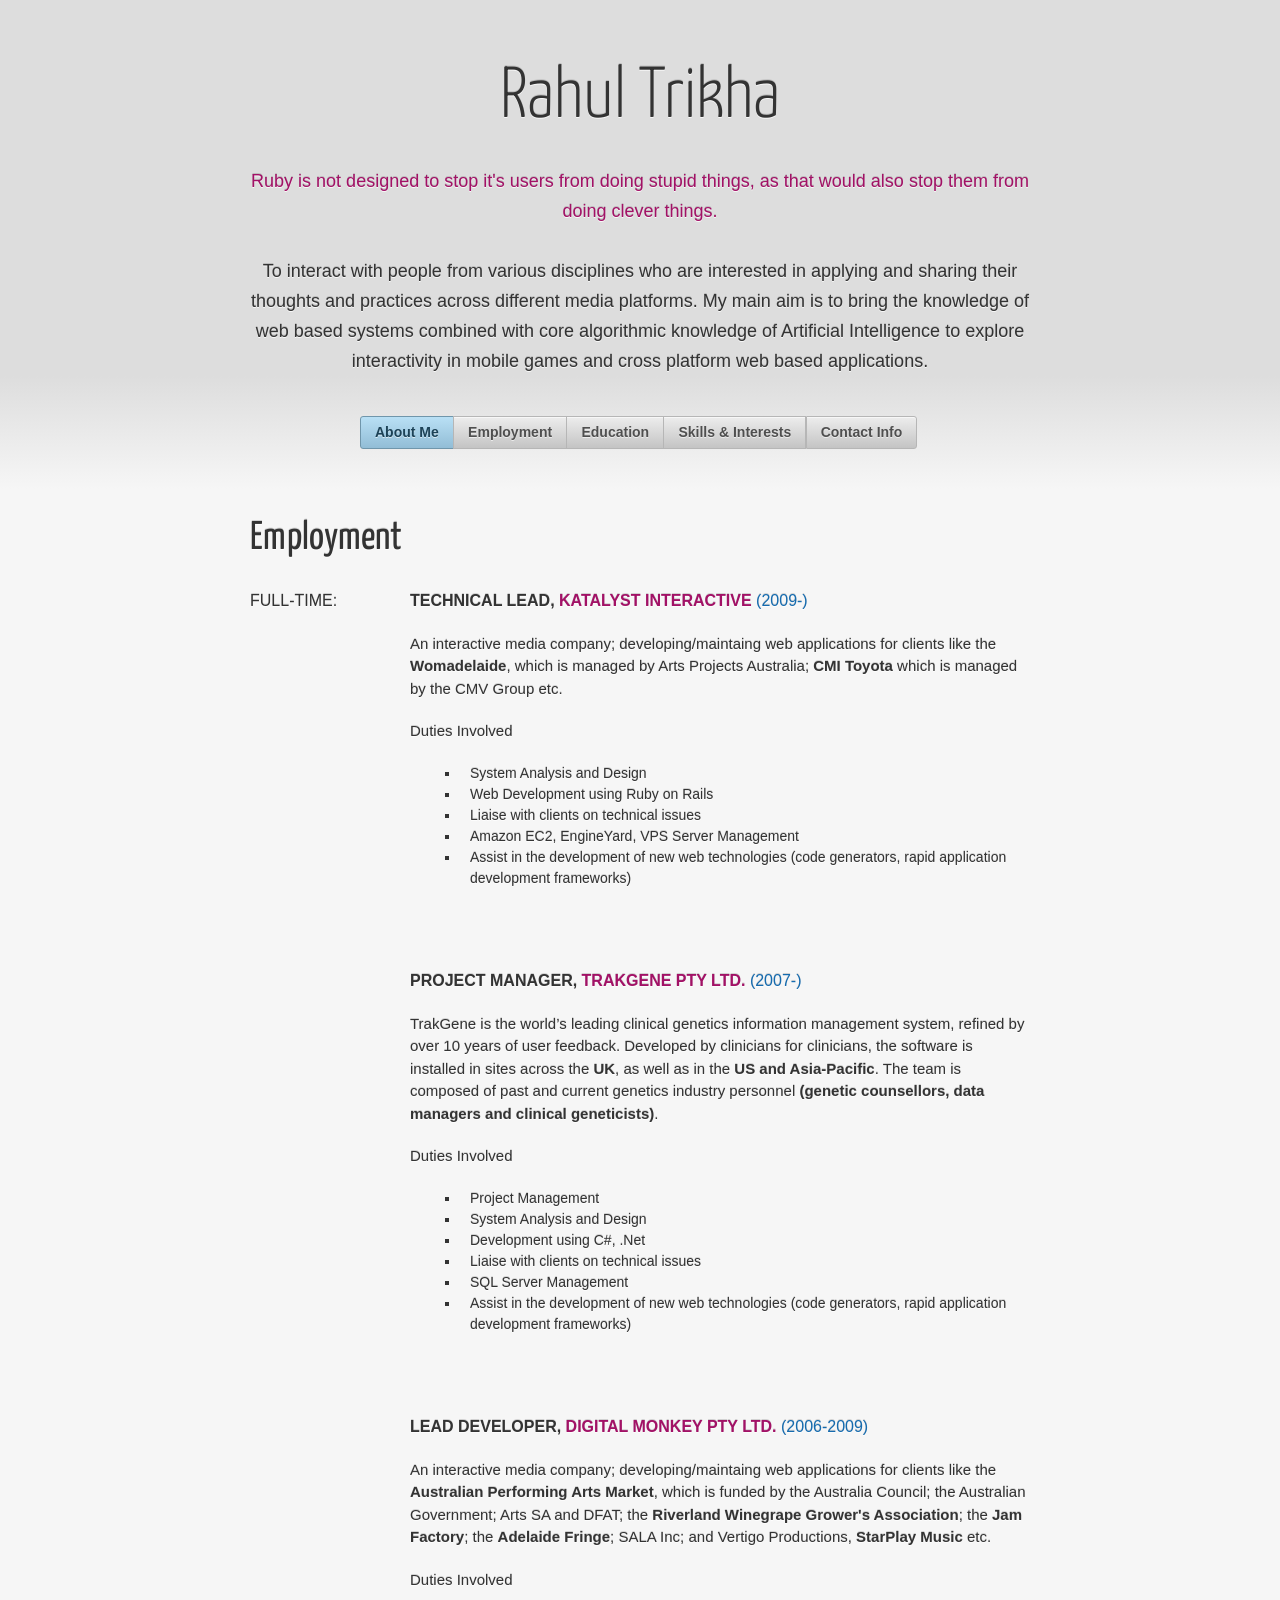
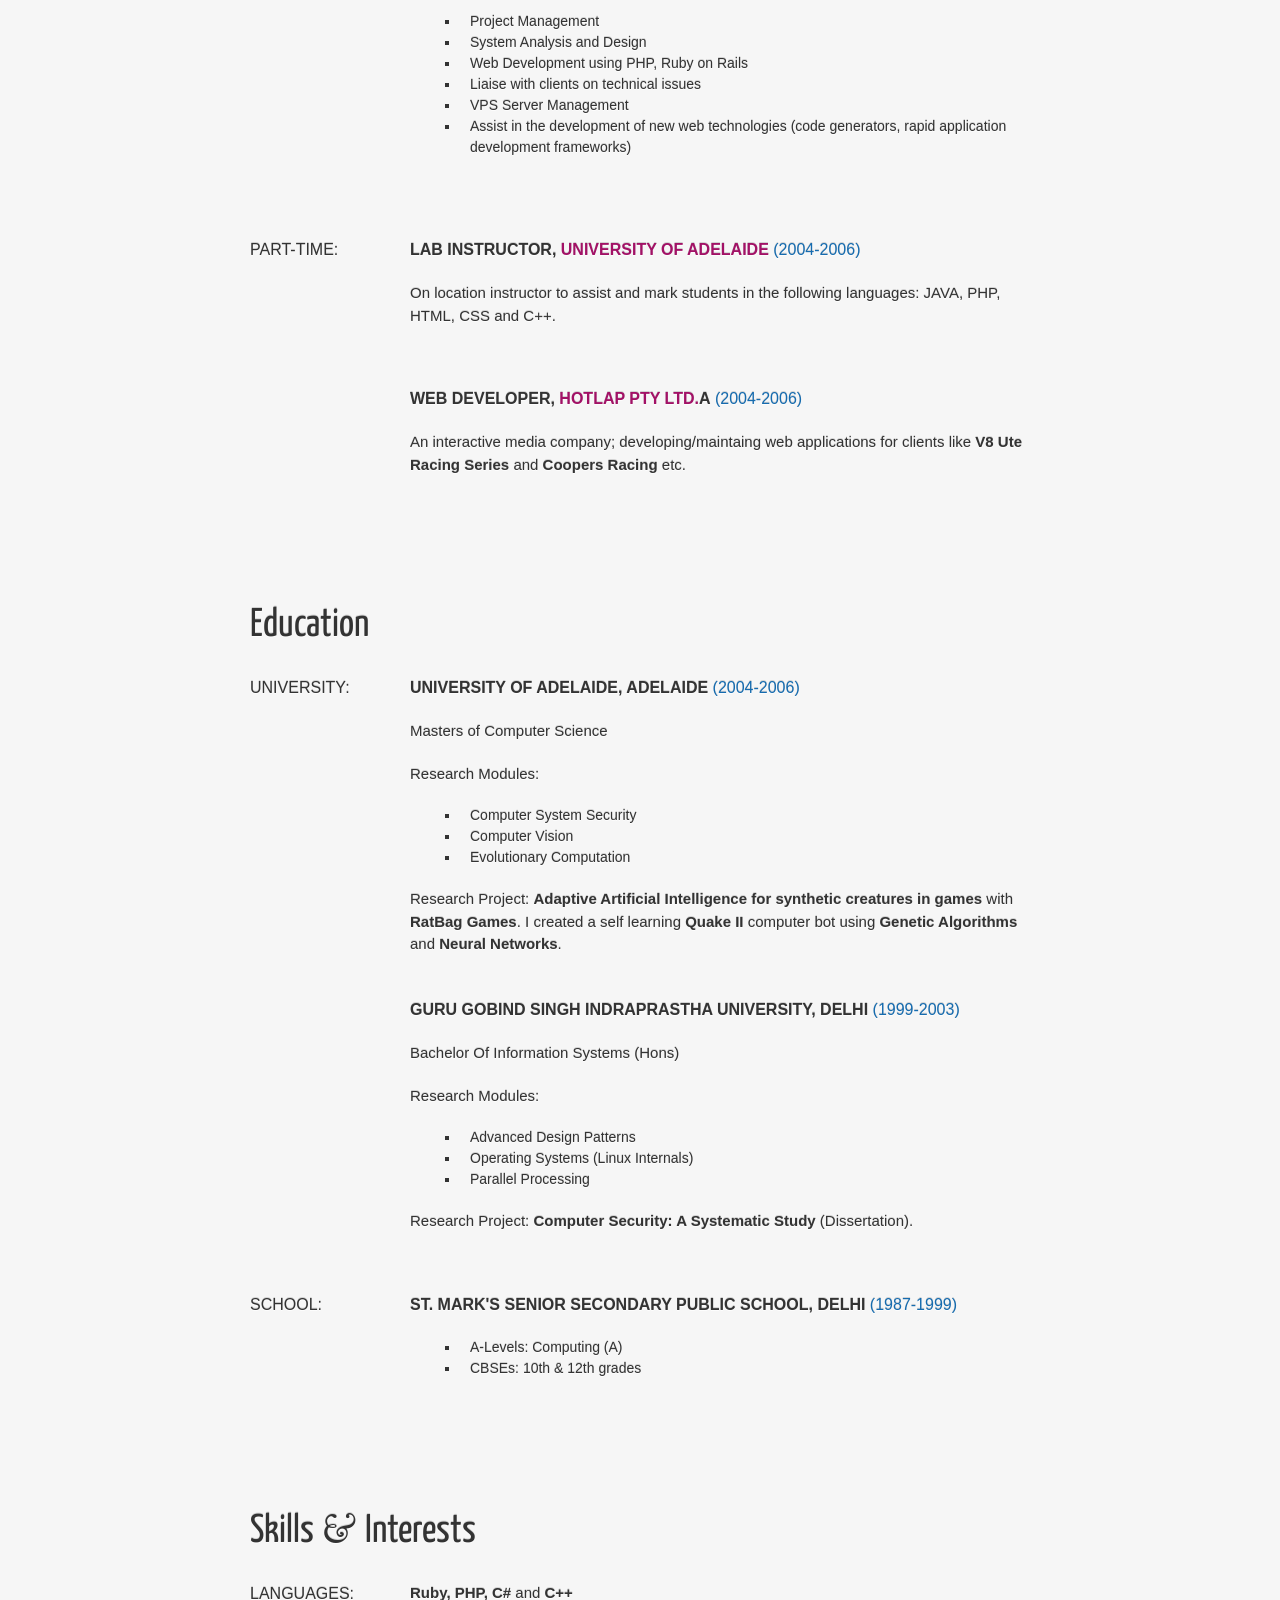
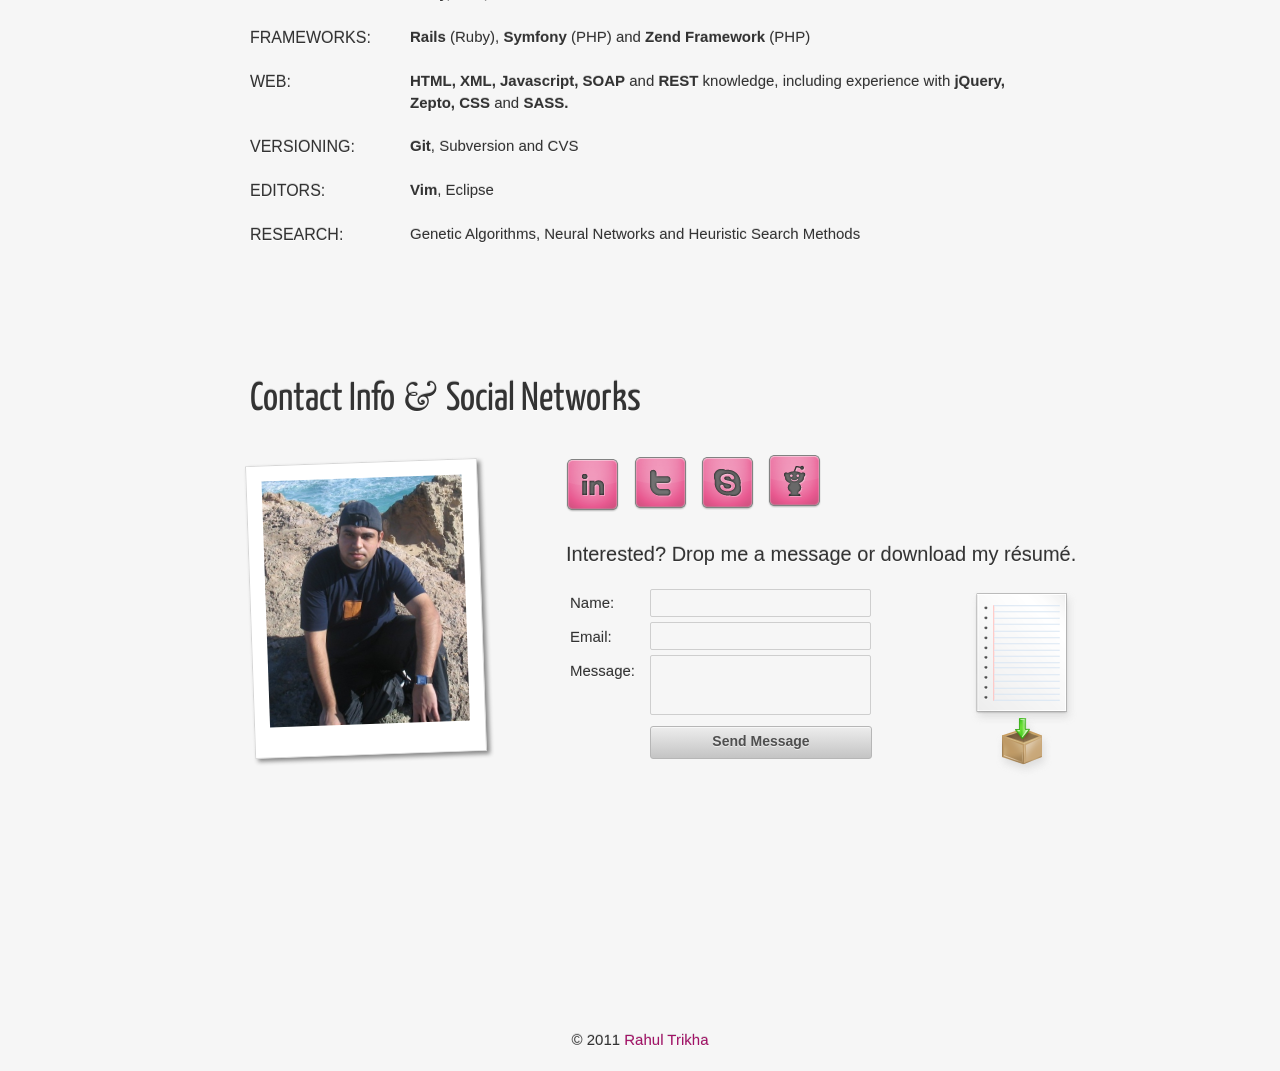
<file: index.html>
<!DOCTYPE html>
<html lang="en">
<head>
  <meta http-equiv="content-type" content="text/html; charset=utf-8" />
  <title>Rahul Trikha &mdash; Curriculum Vitae</title>
  <link rel="icon" type="image/png" href="img/favicon.png" />

  <!-- Start Style Sheets -->
  <link rel="stylesheet" href="css/reset.css" />
  <link rel="stylesheet" href="css/text.css" />
  <link rel="stylesheet" href="css/960.css" />
  <link rel="stylesheet" href="css/style.css" />
  <link rel="stylesheet" href="css/print.css" type="text/css" media="print" />
  <link rel="stylesheet" href="css/Aristo/jquery-ui-1.8.7.custom.css" /> <!-- jQuery UI Aristo buttons -->
  <link  href="http://fonts.googleapis.com/css?family=Yanone+Kaffeesatz:200,300,400,700" rel="stylesheet" type="text/css" > <!-- Headline Font -->
  <link href='http://fonts.googleapis.com/css?family=Goudy+Bookletter+1911' rel='stylesheet' type='text/css'> <!-- Fancy Ampersand. Not necessary -->
  <!-- End Style Sheets -->

  <!-- Start Scripts -->
  <script src="js/jquery-1.3.1.min.js" type="text/javascript" charset="utf-8"></script> <!-- Core jQuery Library -->
  <script src="js/jquery-ui-1.8.11.custom.min.js" type="text/javascript" charset="utf-8"></script> <!-- jQuery UI -->
  <script src="js/jquery.scrollTo-1.4.2-min.js" type="text/javascript"></script> <!-- Smooth Scrolling Script -->
  <script src="js/plugins.js" type="text/javascript"></script> <!-- jQuery Functions -->
  <script src="js/jquery.form.js" type="text/javascript"></script> <!-- Script for contact form -->
  <script src="js/jquery.nav.js" type="text/javascript"></script> <!-- One Page Navigation Script -->
  <script src="js/jquery.qtip-1.0.0-rc3.min.js" type="text/javascript" ></script> <!-- Nice tooltips -->
  <!-- End Scripts -->

  <!-- Start Google Analytics -->
  <script type="text/javascript">

    var _gaq = _gaq || [];
    _gaq.push(['_setAccount', 'UA-20777276-1']);
    _gaq.push(['_trackPageview']);

    (function() {
      var ga = document.createElement('script'); ga.type = 'text/javascript'; ga.async = true;
      ga.src = ('https:' == document.location.protocol ? 'https://ssl' : 'http://www') + '.google-analytics.com/ga.js';
      var s = document.getElementsByTagName('script')[0]; s.parentNode.insertBefore(ga, s);
    })();

  </script>
  <!-- End Google Analytics -->

</head>

<body>
  <!-- Start Header Container -->
  <div id="home" class="sticky">

    <!-- Start 960 Grid -->
    <div class="container_12">

      <div class="grid_12">
        <h1 id="headline">Rahul Trikha</h1>
      </div>
      <div class="clear"></div>

      <div class="grid_10 prefix_1 suffix_1">
        <p class="subheadline purple">Ruby is not designed to stop it's users from doing stupid things, as that would also stop them from doing clever things.</p>
        <p class="intro">To interact with people from various disciplines who are interested in applying and sharing their thoughts and practices across different media platforms. My main aim is to bring the knowledge of web based systems combined with core algorithmic knowledge of Artificial Intelligence to explore interactivity in mobile games and cross platform web based applications.</p>
      </div>
      <div class="clear"></div>

    </div>
    <!-- End 960 Grid -->

    <!-- Start Sticky Navigation -->
    <div class="wrapper">
      <div class="navigation">
        <div class="radio">
          <input type="radio" id="radio1" name="radio" />
          <label for="radio1"><a class="internal_links" href="#home"></a>About Me</label>

          <input type="radio" id="radio2" name="radio" />
          <label for="radio2"><a class="internal_links" href="#employment"></a>Employment</label>

          <input type="radio" id="radio3" name="radio" />
          <label for="radio3"><a class="internal_links" href="#education"></a>Education</label>

          <input type="radio" id="radio4" name="radio" />
          <label for="radio4"><a  class="internal_links" href="#skills"></a>Skills &amp; Interests</label>

          <input type="radio" id="radio5" name="radio" />
          <label for="radio5" class="ui-corner-right"><a  class="internal_links" href="#contact"></a>Contact Info</label>
        </div>
      </div>
    </div>
    <div class="clear"></div>
    <!-- End Sticky Navigation -->

  </div>
  <!-- End Header Container -->

  <!-- Start Content. Everything below this will scroll as normal. -->
  <div class="container_12 slidey">

    <div class="employment">

      <!-- Start Employment History -->
      <div class="prefix_1 grid_11"><h2 id="employment">Employment</h2></div>
      <div class="clear"></div>

      <!-- Start Full-Time Employment -->
      <div class="prefix_1 grid_2">
        <h3 class="section-title">Full-Time:</h3>
      </div>
      <div class="grid_8 suffix_1">
        <h4>Technical Lead, <a href="http://katalyst.com.au/" target="_blank">Katalyst Interactive</a><span class="electric-blue"> (2009-)</span></h4>
        <p>An interactive media company; developing/maintaing web applications for clients like the <strong>Womadelaide</strong>, which is managed by Arts Projects Australia; <strong>CMI Toyota</strong> which is managed by the CMV Group etc.</p>
        <p>Duties Involved
          <uL>
            <li>System Analysis and Design</li>
            <li>Web Development using Ruby on Rails</li>
            <li>Liaise with clients on technical issues</li>
            <li>Amazon EC2, EngineYard, VPS Server Management</li>
            <li>Assist in the development of new web technologies (code generators, rapid application development frameworks)</li>
          </ul>
        </p>
      </div>
      <div class="clear"></div>

      <div class="prefix_3 grid_8 suffix_1">
        <h4 class="job-title">Project Manager, <a href="http://www.trakgene.com/" target="_blank">TrakGene Pty Ltd.</a><span class="electric-blue"> (2007-)</span></h4>
        <p>TrakGene is the world’s leading clinical genetics information management system, refined by over 10 years of user feedback. Developed by clinicians for clinicians, the software is installed in sites across the <strong>UK</strong>, as well as in the <strong>US and Asia-Pacific</strong>. The team is composed of past and current genetics industry personnel <strong>(genetic counsellors, data managers and clinical geneticists)</strong>.</p>
        <p>Duties Involved
          <uL>
            <li>Project Management
            <li>System Analysis and Design</li>
            <li>Development using C#, .Net</li>
            <li>Liaise with clients on technical issues</li>
            <li>SQL Server Management</li>
            <li>Assist in the development of new web technologies (code generators, rapid application development frameworks)</li>
          </ul>
        </p>
      </div>
      <div class="clear"></div>

      <div class="prefix_3 grid_8 suffix_1">
        <h4 class="job-title">Lead Developer, <a href="http://www.digitalmonkey.com.au" target="_blank">Digital Monkey Pty Ltd.</a><span class="electric-blue"> (2006-2009)</span></h4>
        <p>An interactive media company; developing/maintaing web applications for clients like the <strong>Australian Performing Arts Market</strong>, which is funded by the Australia Council; the Australian Government; Arts SA and DFAT; the <strong>Riverland Winegrape Grower's Association</strong>; the <strong>Jam Factory</strong>; the <strong>Adelaide Fringe</strong>; SALA Inc; and Vertigo Productions, <strong>StarPlay Music</strong> etc.</p>
        <p>Duties Involved
          <uL>
            <li>Project Management
            <li>System Analysis and Design</li>
            <li>Web Development using PHP, Ruby on Rails</li>
            <li>Liaise with clients on technical issues</li>
            <li>VPS Server Management</li>
            <li>Assist in the development of new web technologies (code generators, rapid application development frameworks)</li>
          </ul>
        </p>
      </div>
      <div class="clear"></div>
      <!-- End Full-Time Employment -->

      <!-- Start Part-Time Work -->
      <div class="prefix_1 grid_2">
        <h3 class="section-title job-title">Part-time:</h3>
      </div>
      <div class="grid_8 suffix_1">
        <h4 class="job-title">Lab Instructor, <a href="http://cs.adelaide.edu.au/" target="_blank">University of Adelaide</a><span class="electric-blue"> (2004-2006)</span></h4>
        <p>On location instructor to assist and mark students in the following languages:
JAVA, PHP, HTML, CSS and C++.</p>
      </div>
      <div class="clear"></div>

      <div class="prefix_3 grid_8 suffix_1">
        <h4 class="job-title">Web Developer, <a href="http://hotlap.com.au/" target="_blank">Hotlap Pty Ltd.</a>a<span class="electric-blue"> (2004-2006)</span></h4>
        <p>An interactive media company; developing/maintaing web applications for clients like <strong>V8 Ute Racing Series</strong> and <strong>Coopers Racing</strong> etc.</p>
      </div>
      <div class="clear"></div>
      <!-- End Part-Time Work -->

    </div>
    <!-- End Employment History -->

    <!-- Start Eduation History -->
    <div class="education">
      <div class="prefix_1 grid_11"><h2 id="education">Education</h2></div><div class="clear"></div>

      <!-- Start University -->
      <div class="prefix_1 grid_2">
        <h3 class="section-title">University:</h3>
      </div>
      <div class="grid_8 suffix_1">
        <h4>University of Adelaide, Adelaide <span class="electric-blue">(2004-2006)</span></h4>
        <p>Masters of Computer Science</p>
        <p>Research Modules:</p>
        <ul>
          <li>Computer System Security</li>
          <li>Computer Vision</li>
          <li>Evolutionary Computation</li>
        </ul>
        <p>Research Project: <strong>Adaptive Artificial Intelligence for synthetic creatures in games</strong> with <strong>RatBag Games</strong>. I created a self learning <strong>Quake II</strong> computer bot using <strong>Genetic Algorithms</strong> and <strong>Neural Networks</strong>.<br /><br /></p>
      </div>
      <div class="clear"></div>

      <div class="prefix_3 grid_8 suffix_1">
        <h4>Guru Gobind Singh Indraprastha University, Delhi <span class="electric-blue">(1999-2003)</span></h4>
        <p>Bachelor Of Information Systems (Hons)</p>
        <p>Research Modules:</p>
        <ul>
          <li>Advanced Design Patterns</li>
          <li>Operating Systems (Linux Internals)</li>
          <li>Parallel Processing</li>
        </ul>
        <p>Research Project: <strong>Computer Security: A Systematic Study</strong> (Dissertation).</p>
      </div>
      <div class="clear"></div>
      <!-- End University -->

      <!-- Start School -->
      <div class="prefix_1 grid_2">
        <h3 class="section-title job-title">School:</h3>
      </div>
      <div class="grid_8 suffix_1">
        <h4 class="job-title">St. Mark's Senior Secondary Public School, Delhi<span class="electric-blue"> (1987-1999)</span></h4>
        <ul>
          <li>A-Levels: Computing (A)</li>
          <li>CBSEs: 10th & 12th grades</li>
        </ul>
      </div>
      <div class="clear"></div>
      <!-- End School -->

    </div>
    <!-- End Education History -->

    <!-- Start Skills & Interests -->
    <div class="skills">

      <div class="prefix_1 grid_11"><h2 id="skills">Skills <span class="amp">&amp;</span> Interests</h2></div><div class="clear"></div>

      <!-- Start Programming Langugage Skills -->
      <div class="prefix_1 grid_2">
        <h3 class="section-title">Languages:</h3>
      </div>
      <div class="grid_8 suffix_1">
        <p><strong>Ruby, PHP, C#</strong> and <strong>C++</strong></p>
      </div>
      <div class="clear"></div>
      <!-- End Programming Skills -->

      <!-- Start Programming Langugage Skills -->
      <div class="prefix_1 grid_2">
        <h3 class="section-title">Frameworks:</h3>
      </div>
      <div class="grid_8 suffix_1">
        <p><strong>Rails</strong> (Ruby), <strong>Symfony</strong> (PHP) and <strong>Zend Framework</strong> (PHP)</p>
      </div>
      <div class="clear"></div>
      <!-- End Programming Skills -->

      <!-- Start Web Langugage Skills -->
      <div class="prefix_1 grid_2">
        <h3 class="section-title">Web:</h3>
      </div>
      <div class="grid_8 suffix_1">
        <p><strong>HTML, XML, Javascript, SOAP</strong> and <strong>REST</strong> knowledge, including experience with <strong>jQuery, Zepto, CSS</strong> and <strong>SASS.</strong></p>
      </div>
      <div class="clear"></div>
      <!-- End Web Language Skills -->

      <!-- Start Version Control Skills -->
      <div class="prefix_1 grid_2">
        <h3 class="section-title">Versioning:</h3>
      </div>
      <div class="grid_8 suffix_1">
        <p><strong>Git</strong>, Subversion and CVS</p>
      </div>
      <div class="clear"></div>
      <!-- End Version Control Skills -->

      <!-- Start Editor Skills -->
      <div class="prefix_1 grid_2">
        <h3 class="section-title">Editors:</h3>
      </div>
      <div class="grid_8 suffix_1">
        <p><strong>Vim</strong>, Eclipse</p>
      </div>
      <div class="clear"></div>
      <!-- End Editor Skills -->

      <!-- Start Research Skills -->
      <div class="prefix_1 grid_2">
        <h3 class="section-title">Research:</h3>
      </div>
      <div class="grid_8 suffix_1">
        <p>Genetic Algorithms, Neural Networks and Heuristic Search Methods</p>
      </div>
      <div class="clear"></div>
      <!-- End Research Skills -->
    </div>
    <!-- End Skills & Interests -->


    <!-- Start Contact Section -->
    <div class="contact">
      <div class="prefix_1 grid_11"><h2 id="contact">Contact Info <span class="amp">&amp;</span> Social Networks</h2></div>
      <div class="clear"></div>

      <div class="prefix_1 grid_3 suffix_1">
        <img class="portrait" src="img/portrait.jpg" alt="Portrait Photograph" /> <!-- Portrait courtesy of http://www.sxc.hu/photo/1024098 -->
      </div>

      <ul id="icons">
        <li class="icons red red-12"><a href="http://www.linkedin.com/in/rahult" title="LinkedIn"></a></li>
        <li class="icons red red-13"><a href="http://twitter.com/#!/rahult" title="Twitter"></a></li>
        <li class="icons red red-15"><a href="skype:rahultrikha?call" title="Skype"></a></li>
        <li class="icons red red-27"><a href="http://www.reddit.com/user/rahultrikha/" title="Reddit"></a></li>
      </ul>
      <p>Interested? Drop me a message or download my résumé.</p>

    <!-- Start Contact Form -->
      <div class="grid_1">
        <h3 class="email_form_label">Name:</h3>
        <h3 class="email_form_label">Email:</h3>
        <h3 class="email_form_label">Message:</h3>
      </div>
      <div class="grid_3">
        <form action="sendmail.php" method="post" id="contactForm">
          <input type="text" name="name" value="" id="name" class="email_form" />
          <input type="text" name="email" value="" id="email" class="email_form" />
          <input type="text" name="last" value="" id="last" class="special" />
          <textarea rows="3" cols="22" name="message" id="message" class="email_form" ></textarea>
          <div class="button_container"><div id="divButton" class="send send_message">Send Message</div></div>
          <div class="message"><div id="alert"></div></div>
        </form>
      </div>
      <div class="prefix_1 grid_1 suffix_1">
        <div class="resume">
          <a href="./extras/resume.pdf"></a>
        </div>
      </div>
      <div class="clear"></div>
    </div>
    <!-- End Contact Form -->

  </div>
  <!-- End Content -->

  <!-- Start Footer -->
  <div class="footer">
    <p>&copy; 2011 <a class="text-link" href="http://rahultrikha.com">Rahul Trikha</a></p>
  </div>
  <!-- End Footer -->

<script type="text/javascript">
  var GoSquared = {};
  GoSquared.acct = "GSN-719501-R";
  (function(w){
    function gs(){
      w._gstc_lt = +new Date;
      var d = document, g = d.createElement("script");
      g.type = "text/javascript";
      g.src = "//d1l6p2sc9645hc.cloudfront.net/tracker.js";
      var s = d.getElementsByTagName("script")[0];
      s.parentNode.insertBefore(g, s);
    }
    w.addEventListener ?
      w.addEventListener("load", gs, false) :
      w.attachEvent("onload", gs);
  })(window);
</script>

</body>
</html>
</file>
<file: css/text.css>
body{font:13px/1.5 'Helvetica Neue',Arial,'Liberation Sans',FreeSans,sans-serif}
a:focus{outline:1px dotted}
hr{border:0 #ccc solid;border-top-width:1px;clear:both;height:0}
li{margin-left:30px}
p,dl,hr,h1,h2,h3,h4,h5,h6,ol,ul,pre,table,address,fieldset{margin-bottom:20px}
</file>
<file: css/960.css>
body{min-width:960px}.container_12,.container_16{margin-left:auto;margin-right:auto;width:960px}.grid_1,.grid_2,.grid_3,.grid_4,.grid_5,.grid_6,.grid_7,.grid_8,.grid_9,.grid_10,.grid_11,.grid_12,.grid_13,.grid_14,.grid_15,.grid_16{display:inline;float:left;margin-left:10px;margin-right:10px}.push_1,.pull_1,.push_2,.pull_2,.push_3,.pull_3,.push_4,.pull_4,.push_5,.pull_5,.push_6,.pull_6,.push_7,.pull_7,.push_8,.pull_8,.push_9,.pull_9,.push_10,.pull_10,.push_11,.pull_11,.push_12,.pull_12,.push_13,.pull_13,.push_14,.pull_14,.push_15,.pull_15{position:relative}.container_12 .grid_3,.container_16 .grid_4{width:220px}.container_12 .grid_6,.container_16 .grid_8{width:460px}.container_12 .grid_9,.container_16 .grid_12{width:700px}.container_12 .grid_12,.container_16 .grid_16{width:940px}.alpha{margin-left:0}.omega{margin-right:0}.container_12 .grid_1{width:60px}.container_12 .grid_2{width:140px}.container_12 .grid_4{width:300px}.container_12 .grid_5{width:380px}.container_12 .grid_7{width:540px}.container_12 .grid_8{width:620px}.container_12 .grid_10{width:780px}.container_12 .grid_11{width:860px}.container_16 .grid_1{width:40px}.container_16 .grid_2{width:100px}.container_16 .grid_3{width:160px}.container_16 .grid_5{width:280px}.container_16 .grid_6{width:340px}.container_16 .grid_7{width:400px}.container_16 .grid_9{width:520px}.container_16 .grid_10{width:580px}.container_16 .grid_11{width:640px}.container_16 .grid_13{width:760px}.container_16 .grid_14{width:820px}.container_16 .grid_15{width:880px}.container_12 .prefix_3,.container_16 .prefix_4{padding-left:240px}.container_12 .prefix_6,.container_16 .prefix_8{padding-left:480px}.container_12 .prefix_9,.container_16 .prefix_12{padding-left:720px}.container_12 .prefix_1{padding-left:80px}.container_12 .prefix_2{padding-left:160px}.container_12 .prefix_4{padding-left:320px}.container_12 .prefix_5{padding-left:400px}.container_12 .prefix_7{padding-left:560px}.container_12 .prefix_8{padding-left:640px}.container_12 .prefix_10{padding-left:800px}.container_12 .prefix_11{padding-left:880px}.container_16 .prefix_1{padding-left:60px}.container_16 .prefix_2{padding-left:120px}.container_16 .prefix_3{padding-left:180px}.container_16 .prefix_5{padding-left:300px}.container_16 .prefix_6{padding-left:360px}.container_16 .prefix_7{padding-left:420px}.container_16 .prefix_9{padding-left:540px}.container_16 .prefix_10{padding-left:600px}.container_16 .prefix_11{padding-left:660px}.container_16 .prefix_13{padding-left:780px}.container_16 .prefix_14{padding-left:840px}.container_16 .prefix_15{padding-left:900px}.container_12 .suffix_3,.container_16 .suffix_4{padding-right:240px}.container_12 .suffix_6,.container_16 .suffix_8{padding-right:480px}.container_12 .suffix_9,.container_16 .suffix_12{padding-right:720px}.container_12 .suffix_1{padding-right:80px}.container_12 .suffix_2{padding-right:160px}.container_12 .suffix_4{padding-right:320px}.container_12 .suffix_5{padding-right:400px}.container_12 .suffix_7{padding-right:560px}.container_12 .suffix_8{padding-right:640px}.container_12 .suffix_10{padding-right:800px}.container_12 .suffix_11{padding-right:880px}.container_16 .suffix_1{padding-right:60px}.container_16 .suffix_2{padding-right:120px}.container_16 .suffix_3{padding-right:180px}.container_16 .suffix_5{padding-right:300px}.container_16 .suffix_6{padding-right:360px}.container_16 .suffix_7{padding-right:420px}.container_16 .suffix_9{padding-right:540px}.container_16 .suffix_10{padding-right:600px}.container_16 .suffix_11{padding-right:660px}.container_16 .suffix_13{padding-right:780px}.container_16 .suffix_14{padding-right:840px}.container_16 .suffix_15{padding-right:900px}.container_12 .push_3,.container_16 .push_4{left:240px}.container_12 .push_6,.container_16 .push_8{left:480px}.container_12 .push_9,.container_16 .push_12{left:720px}.container_12 .push_1{left:80px}.container_12 .push_2{left:160px}.container_12 .push_4{left:320px}.container_12 .push_5{left:400px}.container_12 .push_7{left:560px}.container_12 .push_8{left:640px}.container_12 .push_10{left:800px}.container_12 .push_11{left:880px}.container_16 .push_1{left:60px}.container_16 .push_2{left:120px}.container_16 .push_3{left:180px}.container_16 .push_5{left:300px}.container_16 .push_6{left:360px}.container_16 .push_7{left:420px}.container_16 .push_9{left:540px}.container_16 .push_10{left:600px}.container_16 .push_11{left:660px}.container_16 .push_13{left:780px}.container_16 .push_14{left:840px}.container_16 .push_15{left:900px}.container_12 .pull_3,.container_16 .pull_4{left:-240px}.container_12 .pull_6,.container_16 .pull_8{left:-480px}.container_12 .pull_9,.container_16 .pull_12{left:-720px}.container_12 .pull_1{left:-80px}.container_12 .pull_2{left:-160px}.container_12 .pull_4{left:-320px}.container_12 .pull_5{left:-400px}.container_12 .pull_7{left:-560px}.container_12 .pull_8{left:-640px}.container_12 .pull_10{left:-800px}.container_12 .pull_11{left:-880px}.container_16 .pull_1{left:-60px}.container_16 .pull_2{left:-120px}.container_16 .pull_3{left:-180px}.container_16 .pull_5{left:-300px}.container_16 .pull_6{left:-360px}.container_16 .pull_7{left:-420px}.container_16 .pull_9{left:-540px}.container_16 .pull_10{left:-600px}.container_16 .pull_11{left:-660px}.container_16 .pull_13{left:-780px}.container_16 .pull_14{left:-840px}.container_16 .pull_15{left:-900px}.clear{clear:both;display:block;overflow:hidden;visibility:hidden;width:0;height:0}.clearfix:before,.clearfix:after{content:'\0020';display:block;overflow:hidden;visibility:hidden;width:0;height:0}.clearfix:after{clear:both}.clearfix{zoom:1}
</file>
<file: css/style.css>
/*
	
	STRUCTURE:
	- Universal Styles
	- Headings
	- Header - All the content above the Sticky navigation
	- Sticky Navigation
	- Content
	- Contact form
	- Contact Information
	- Social Media Icons
	- Footer

*/

/* Start Universal Styles */

	body {
		color: #333;
		font-size: 13px;
		padding: 0;
		margin: 0;
		font-family: "Lucida Sans Unicode", "Lucida Grande", Verdana, Arial, Helvetica, sans-serif;
		text-shadow: rgba(0, 0, 0, 0.148438) 0px -1px 0px, rgba(255, 255, 255, 0.792969) 0px 1px 0px;
		background: #f6f6f6;
		}

	strong, em, b, i {
    	font-family: "Lucida Sans", "Lucida Sans Unicode", "Lucida Grande", Verdana, Arial, Helvetica, sans-serif; /* Fixes Lucida Sans Unicode looking ugly on Windows */
		}

	p {
		overflow: hidden;
		font-size: 15px;
		}

	a {
		color: #A21166;
		text-decoration: none;
		}

	a:hover {
		text-decoration: none;
		}

	a.text-link:hover {
		border-bottom: 1px solid;
		cursor: hand;
		cursor: pointer;	
		}

	a:hover, a:active, a:focus {
		outline: 0; /* Removes the dotted outline from Firefox */
		}

	ul {
		padding: 0;
		margin-left: 20px;
		}

	li {
		padding-left: 10px;
		list-style-type: square;
		font-size: 14px;
		}

/* End Universal Styles */


/* Start Headings */
	
	h1 { /* Main Headline */
		font-family: "Yanone Kaffeesatz", "Helvetica Neue", Helvetica, Arial, sans-serif;
		font-weight: 300;
		text-align: center;
		font-size: 72px;
		margin: 0;
		line-height: 96px;
		padding: 50px 0 20px;
		}

	h2 { /* Categories: About Me, Employment, Education, Skills etc */
		font-family: "Yanone Kaffeesatz", "Helvetica Neue", Helvetica, Arial, sans-serif;
		font-size: 40px;
		font-weight: normal;
		padding: 20px 0 0;
		}


	h3.section-title { /* Sub Categories: Full, Part-Time; University, School; Languages, Skills etc */
		text-transform: uppercase;
		font-size: 16px;
		font-weight: normal;
		}

	h4 { /* Company Names */
		text-transform: uppercase;
		font-size: 16px; 
		font-weight: bold;
		font-family: "Lucida Sans", "Lucida Sans Unicode", "Lucida Grande", Verdana, Arial, Helvetica, sans-serif;
		}

	.electric-blue { /* Years */
		font-weight: normal;
		color: #156baf;
		}
		
	.amp { /* Fancy Ampersands */
		font-family: "Goudy Bookletter 1911", "Baskerville", "Palatino Linotype", "Constantia", "Lucida Sans Unicode", "Lucida Grande", Arial, Helvetica, sans-serif;
		margin: 0 3px; 
		}

/* End Headings */


/* Start Header - All the content above the Sticky navigation */

	.sticky {
		position: relative;
		z-index: 10;
		width: 100%;
		background: #dddddd;
		}
		
	.intro {
		font-size: 18px;
		line-height: 30px;
		text-align: center;
		margin: 0;
		}
		
	.subheadline {
		font-size: 18px;
		line-height: 30px;
		text-align: center;
		margin-bottom: 30px;
		}
		
	.purple {
		color: #A21166;
		}
		
	.internal_links {
		visibility: hidden; /* These links must be in the code to allow the button classes to change as you scroll down the page, but they shouldn't be seen */
		}

/* End Header */


/* Start Sticky Navigation */

	.wrapper {
		position: relative;
		}
		
	.radio {
		text-align: center;
		}
		
	.navigation {
		position: relative;
		padding: 40px 0;
		background: #f6f6f6 url('../img/fade.png') repeat-x; /* Fallback for Firefox 3.5 and earlier */
		background: -moz-linear-gradient(top, #dddddd 0%, #f6f6f6 100%); /* Firefox 3.6+ */
		background: -webkit-gradient(linear, left top, left bottom, color-stop(0%,#dddddd), color-stop(100%,#f6f6f6)); /* Webkit browsers */
		filter: progid:DXImageTransform.Microsoft.gradient( startColorstr='#dddddd', endColorstr='#f6f6f6',GradientType=0 ); /* For IE */
		}
		
	.navigation.fixed {
  		position: fixed;
		top: 0;
		padding: 40px 0;
		text-align: center;
		width: 100%;
		background: #f6f6f6 url('../img/fade.png') repeat-x; /* Fallback for Firefox 3.5 and earlier */
		background: -moz-linear-gradient(top, #dddddd 0%, #f6f6f6 100%);  /* Firefox 3.6+ */
		background: -webkit-gradient(linear, left top, left bottom, color-stop(0%,#dddddd), color-stop(100%,#f6f6f6)); /* Webkit browsers */
		filter: progid:DXImageTransform.Microsoft.gradient( startColorstr='#dddddd', endColorstr='#f6f6f6',GradientType=0 ); /* For IE */
		border-bottom: 1px solid #d6d6d6;
		}

/* End Sticky Navigation */


/* Start Content */

	.job-title {
		margin-top: 40px;
		}
		
	.slidey {
		position: relative;
		background: #f6f6f6; 
		}
		
	.slidey.nudge {
		margin-top: 111px; /* Pushes the main content down below the navigation */
		}
		
	.employment, .education, .skills {
		margin-bottom: 80px;
		}

/* End Content */


/* Start Contact Form */

	.email_form_label {
		height: 20px;
		padding: 3px 0 11px;
		margin: 0;
		font-size: 15px;
		font-weight: normal;
		}
		
	input[type="text"].email_form, textarea.email_form {
		font-size: 14px;
		background-color: #f6f6f6;
		color: #333;
		text-shadow: none;
		width: 95%;
		margin: 0 0 5px;
		font-family: "Lucida Sans Unicode", "Lucida Grande", Verdana, Arial, Helvetica, sans-serif;
		border: 1px solid #cecece;
		padding: 0 5px;
		}
		
	textarea.email_form {
		overflow: auto;
		padding: 5px;
		resize: none;
		}
		
	input[type="text"].email_form:hover, textarea.email_form:hover {
		border: 1px solid #bdbdbd;
		}
		
	input[type="text"].email_form:focus, textarea.email_form:focus {
		border: 1px solid #95bdd4;
		}
		
	.button_container {
		text-align: center;
		}
		
	.send_message {
		width: 100%;
		}
		
	.special { display: none; }
	.error { border-color: #A21166 !important; }
	#alert { color: #A21166; padding: 10px 5px; text-align: center; }

/* End Contact Form */
	

/* Start Contact Information */

	.resume {
		background: url('../img/download.png') no-repeat;
		width: 108px;
		height: 189px;
		position: relative;
		}
		
	.resume a {
		width: 108px;
		height: 189px;
		margin: 0;
		padding: 0;
		display: inline-block;
		}
		
	.contact p {
		font-size: 20px;
		position: relative;
		left: 6px;
		}
		
	.social_links {
		font-size: 15px;
		}
		
	img.portrait {
		margin: 12px 0 0;
		border: 1px solid #d6d6d6;
		width: 200px;
		background: white;	
		padding: 15px 15px 30px;
		font-size: 18px;
		-moz-box-shadow: 3px 3px 4px #888;
		-webkit-box-shadow: 3px 3px 4px #888;
		box-shadow: 3px 3px 4px #888;		
		-ms-filter: "progid:DXImageTransform.Microsoft.Shadow(Strength=4, Direction=135, Color='#888888')"; /* For IE 8 */	
		filter: progid:DXImageTransform.Microsoft.Shadow(Strength=4, Direction=135, Color='#888888'); /* For IE 5.5 - 7 */
		-webkit-transform: rotate(-2deg);
		-moz-transform: rotate(-2deg);
		}
		
/* End Contact Information */


/* Start Social Media Icons */

	ul#icons {
		margin: 0 0 20px;
		padding: 0;
		}
		
	.icons {
		list-style-type: none;
		display: inline-block;
		margin: 0;
		padding: 0;
		background: url(../img/icons-sprite-red.png) no-repeat;
		}
		
	.red {
		background: url(../img/icons-sprite-red.png) no-repeat;
		-khtml-opacity: 0.8;      /* khtml, old safari */
		-moz-opacity: 0.8;       /* mozilla, netscape */
		opacity: 0.8;           /* fx, safari, opera */
		}
		
	.blue {
		background: url(../img/icons-sprite-blue.png) no-repeat;
		-khtml-opacity: 0.8;      /* khtml, old safari */
		-moz-opacity: 0.8;       /* mozilla, netscape */
		opacity: 0.8;           /* fx, safari, opera */
		}
		
	.icons a {
		height: 64px;
		width: 64px;
		display: inline-block;
		}
		
	/* More colors generously available from http://creativenerds.co.uk/freebies/180-massive-minimalistic-icon-set/ */
	.red-01{ background-position: 0 0; width: 64px; height: 64px; } 
	.red-02{ background-position: 0 -114px; width: 64px; height: 64px; } 
	.red-03{ background-position: 0 -228px; width: 64px; height: 64px; } 
	.red-04{ background-position: 0 -342px; width: 64px; height: 64px; } 
	.red-05{ background-position: 0 -456px; width: 64px; height: 64px; } 
	.red-06{ background-position: 0 -570px; width: 64px; height: 64px; } 
	.red-07{ background-position: 0 -684px; width: 64px; height: 64px; } 
	.red-08{ background-position: 0 -798px; width: 64px; height: 64px; } 
	.red-09{ background-position: 0 -912px; width: 64px; height: 64px; } 
	.red-10{ background-position: 0 -1026px; width: 64px; height: 64px; } 
	.red-11{ background-position: 0 -1140px; width: 64px; height: 64px; } 
	.red-12{ background-position: 0 -1254px; width: 64px; height: 64px; } 
	.red-13{ background-position: 0 -1368px; width: 64px; height: 64px; } 
	.red-14{ background-position: 0 -1482px; width: 64px; height: 64px; } 
	.red-15{ background-position: 0 -1596px; width: 64px; height: 64px; } 
	.red-16{ background-position: 0 -1710px; width: 64px; height: 64px; } 
	.red-17{ background-position: 0 -1824px; width: 64px; height: 64px; } 
	.red-19{ background-position: 0 -1938px; width: 64px; height: 64px; } 
	.red-20{ background-position: -114px 0; width: 64px; height: 64px; } 
	.red-21{ background-position: -114px -114px; width: 64px; height: 64px; } 
	.red-22{ background-position: -114px -228px; width: 64px; height: 64px; } 
	.red-23{ background-position: -114px -342px; width: 64px; height: 64px; } 
	.red-24{ background-position: -114px -456px; width: 64px; height: 64px; } 
	.red-25{ background-position: -114px -570px; width: 64px; height: 64px; } 
	.red-26{ background-position: -114px -684px; width: 64px; height: 64px; } 
	.red-27{ background-position: -114px -798px; width: 64px; height: 64px; } 
	.red-28{ background-position: -114px -912px; width: 64px; height: 64px; } 
	.blue-01{ background-position: 0 0; width: 64px; height: 64px; } 
	.blue-02{ background-position: 0 -114px; width: 64px; height: 64px; } 
	.blue-03{ background-position: 0 -228px; width: 64px; height: 64px; } 
	.blue-04{ background-position: 0 -342px; width: 64px; height: 64px; } 
	.blue-05{ background-position: 0 -456px; width: 64px; height: 64px; } 
	.blue-06{ background-position: 0 -570px; width: 64px; height: 64px; } 
	.blue-07{ background-position: 0 -684px; width: 64px; height: 64px; } 
	.blue-08{ background-position: 0 -798px; width: 64px; height: 64px; } 
	.blue-09{ background-position: 0 -912px; width: 64px; height: 64px; } 
	.blue-10{ background-position: 0 -1026px; width: 64px; height: 64px; } 
	.blue-11{ background-position: 0 -1140px; width: 64px; height: 64px; } 
	.blue-12{ background-position: 0 -1254px; width: 64px; height: 64px; } 
	.blue-13{ background-position: 0 -1368px; width: 64px; height: 64px; } 
	.blue-14{ background-position: 0 -1482px; width: 64px; height: 64px; } 
	.blue-15{ background-position: 0 -1596px; width: 64px; height: 64px; } 
	.blue-16{ background-position: 0 -1710px; width: 64px; height: 64px; } 
	.blue-17{ background-position: 0 -1824px; width: 64px; height: 64px; } 
	.blue-19{ background-position: 0 -1938px; width: 64px; height: 64px; } 
	.blue-20{ background-position: -114px 0; width: 64px; height: 64px; } 
	.blue-21{ background-position: -114px -114px; width: 64px; height: 64px; } 
	.blue-22{ background-position: -114px -228px; width: 64px; height: 64px; } 
	.blue-23{ background-position: -114px -342px; width: 64px; height: 64px; } 
	.blue-24{ background-position: -114px -456px; width: 64px; height: 64px; } 
	.blue-25{ background-position: -114px -570px; width: 64px; height: 64px; } 
	.blue-26{ background-position: -114px -684px; width: 64px; height: 64px; } 	
	.blue-27{ background-position: -114px -798px; width: 64px; height: 64px; } 
	.blue-28{ background-position: -114px -912px; width: 64px; height: 64px; } 

/* End Social Media Icons */


/* Start Footer */

	.footer {
		margin: 250px 0 20px;
		text-align: center; 
		}
		
/* End Footer */
</file>
<file: css/print.css>
/*

	Print Version of the template. It would be better to use the included .doc and .pages documents though to create a PDF version

	Removed for Print Version:
	- Navigation bar
	- Contact Info & Social Networks
	- Footer

*/

.navigation, .contact, .footer { display: none; }
</file>
